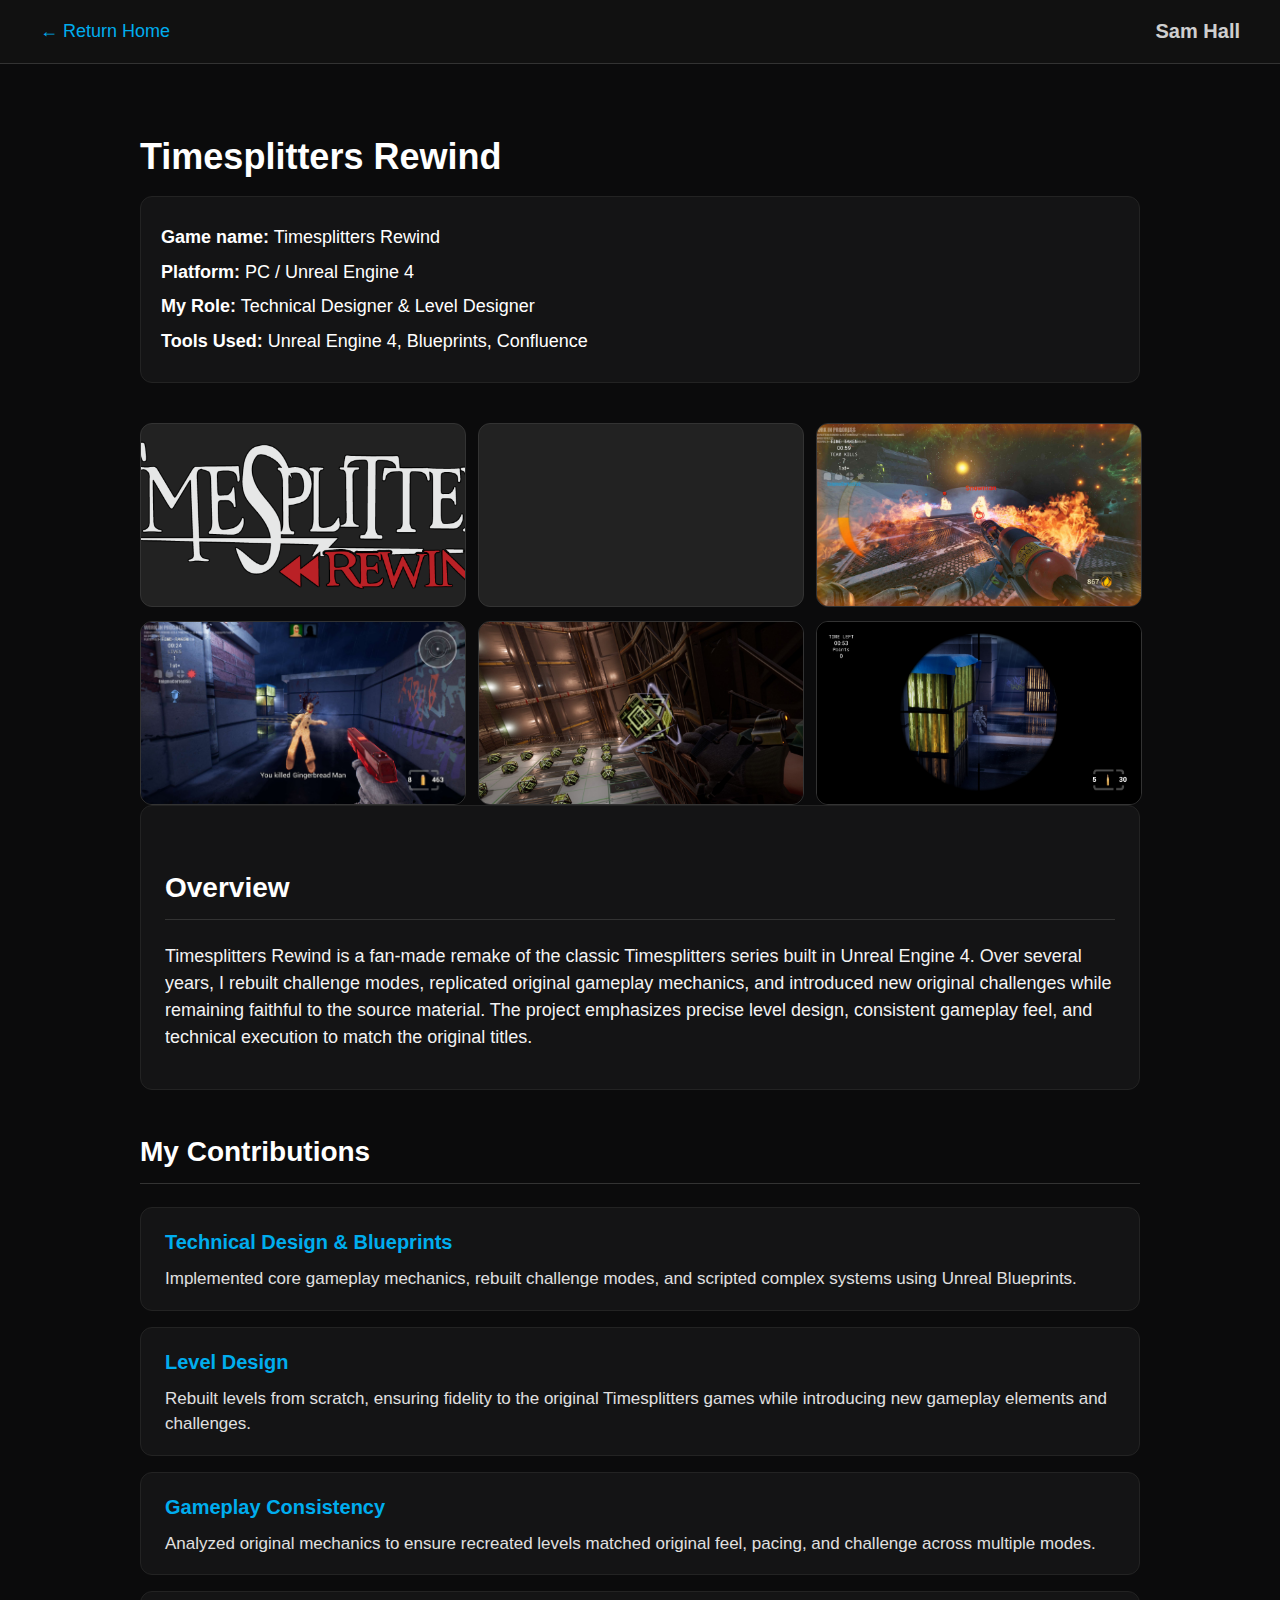
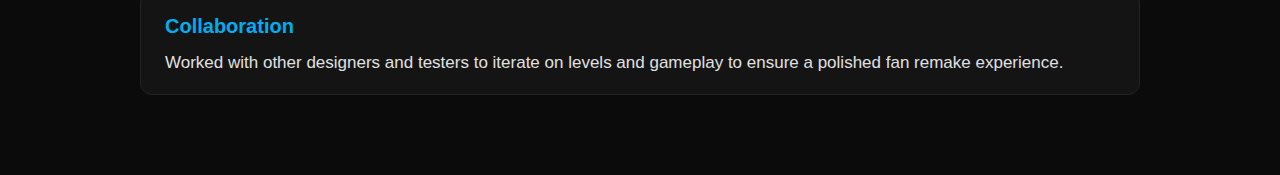
<file: timesplitters-rewind.html>
<!DOCTYPE html>
<html lang="en">
<head>
<meta charset="UTF-8">
<meta name="viewport" content="width=device-width, initial-scale=1.0">
<title>Timesplitters Rewind – Sam Hall</title>
<style>
    body {
        margin: 0;
        font-family: Arial, sans-serif;
        background: #0b0b0c;
        color: #fff;
    }

    /* Sticky header */
    header {
        position: sticky;
        top: 0;
        z-index: 1000;
        display: flex;
        justify-content: space-between;
        align-items: center;
        padding: 20px 40px;
        background: #111;
        border-bottom: 1px solid #333;
    }

    header a {
        text-decoration: none;
        color: #00adee;
        font-size: 18px;
    }

    header h1 {
        margin: 0;
        font-size: 20px;
        color: #fff;
        opacity: 0.8;
    }

    .container {
        max-width: 1000px;
        margin: auto;
        padding: 40px 20px 80px;
        line-height: 1.6;
    }

    h1 {
        font-size: 36px;
        margin-bottom: 10px;
    }

    h2 {
        margin-top: 40px;
        font-size: 28px;
        color: #fff; /* White headings */
        border-bottom: 1px solid #333;
        padding-bottom: 8px;
    }

    .quick-info {
        background: #141415;
        padding: 20px;
        border-radius: 12px;
        border: 1px solid #232323;
        margin-bottom: 40px;
    }

    .quick-info p {
        margin: 6px 0;
        font-size: 18px;
    }

    /* Media Grid */
    .media-grid {
        display: grid;
        grid-template-columns: repeat(3, 1fr);
        gap: 14px;
        margin-top: 40px;
    }

    .media-grid img,
    .media-grid iframe {
        width: 100%;
        aspect-ratio: 16/9;
        object-fit: cover;
        border-radius: 12px;
        border: 1px solid #333;
        background: #222;
        cursor: pointer;
    }

    /* Overlay */
    #overlay {
        position: fixed;
        top:0;
        left:0;
        width: 100vw;
        height:100vh;
        background: rgba(0,0,0,0.9);
        display: none;
        justify-content: center;
        align-items: center;
        z-index: 2000;
        flex-direction: row;
    }

    #overlay img, #overlay iframe {
        max-width: 90%;
        max-height: 90%;
        border-radius: 12px;
    }

    #prev, #next {
        position: absolute;
        top:50%;
        transform: translateY(-50%);
        font-size: 50px;
        color:#00adee;
        cursor:pointer;
        user-select: none;
        padding: 10px;
    }

    #prev { left: 20px; }
    #next { right: 20px; }

    #prev:hover, #next:hover { color:#fff; }

    /* Sections */
    .section-box {
        background-color: #141415;
        border: 1px solid #232323;
        border-radius: 12px;
        padding: 20px 24px;
        margin-bottom: 40px;
    }

    .section-box p {
        font-size: 18px;
        opacity: 0.95;
        line-height: 1.5;
    }

    /* Contributions cards */
    .contributions {
        display: flex;
        flex-direction: column;
        gap: 16px;
        margin-top: 20px;
    }

    .contribution-item {
        background-color: #141415;
        border: 1px solid #232323;
        border-radius: 12px;
        padding: 18px 24px;
        transition: transform 0.2s, box-shadow 0.2s;
    }

    .contribution-item h3 {
        margin: 0 0 8px 0;
        color: #00adee;
        font-size: 20px;
    }

    .contribution-item p {
        margin: 0;
        font-size: 17px;
        line-height: 1.5;
        color: #e0e0e0;
    }

    .contribution-item:hover {
        transform: translateY(-2px);
        box-shadow: 0 8px 16px rgba(0, 173, 238, 0.2);
    }

    @media (max-width: 900px) {
        .media-grid {
            grid-template-columns: repeat(2, 1fr);
        }
    }

    @media (max-width: 500px) {
        .media-grid {
            grid-template-columns: 1fr;
        }
    }
</style>
</head>
<body>

<header>
    <a href="index.html">← Return Home</a>
    <h1>Sam Hall</h1>
</header>

<div class="container">

    <h1>Timesplitters Rewind</h1>

    <div class="quick-info">
        <p><strong>Game name:</strong> Timesplitters Rewind</p>
        <p><strong>Platform:</strong> PC / Unreal Engine 4</p>
        <p><strong>My Role:</strong> Technical Designer & Level Designer</p>
        <p><strong>Tools Used:</strong> Unreal Engine 4, Blueprints, Confluence</p>
    </div>

    <!-- Media Grid -->
    <div class="media-grid">
        <img src="images/ts_keyart.png" class="zoomable">
        <iframe class="zoomable-video" src="https://www.youtube-nocookie.com/embed/ZzWSrgQ3eMI" allowfullscreen></iframe>
        <img src="images/ts_1.jpg" class="zoomable">
        <img src="images/ts_2.jpg" class="zoomable">
        <img src="images/ts_3.jpg" class="zoomable">
        <img src="images/ts_4.jpg" class="zoomable">
    </div>

    <!-- Overview -->
    <div class="section-box">
        <h2>Overview</h2>
        <p>
            Timesplitters Rewind is a fan-made remake of the classic Timesplitters series built in Unreal Engine 4.
            Over several years, I rebuilt challenge modes, replicated original gameplay mechanics, and introduced
            new original challenges while remaining faithful to the source material. The project emphasizes precise
            level design, consistent gameplay feel, and technical execution to match the original titles.
        </p>
    </div>

    <!-- Contributions -->
    <h2>My Contributions</h2>
    <div class="contributions">
        <div class="contribution-item">
            <h3>Technical Design & Blueprints</h3>
            <p>Implemented core gameplay mechanics, rebuilt challenge modes, and scripted complex systems using Unreal Blueprints.</p>
        </div>
        <div class="contribution-item">
            <h3>Level Design</h3>
            <p>Rebuilt levels from scratch, ensuring fidelity to the original Timesplitters games while introducing new gameplay elements and challenges.</p>
        </div>
        <div class="contribution-item">
            <h3>Gameplay Consistency</h3>
            <p>Analyzed original mechanics to ensure recreated levels matched original feel, pacing, and challenge across multiple modes.</p>
        </div>
        <div class="contribution-item">
            <h3>Collaboration</h3>
            <p>Worked with other designers and testers to iterate on levels and gameplay to ensure a polished fan remake experience.</p>
        </div>
    </div>

</div>

<!-- Overlay -->
<div id="overlay">
    <span id="prev">&#10094;</span>
    <span id="next">&#10095;</span>
</div>

<script>
const overlay = document.getElementById('overlay');
const mediaItems = [];
let currentIndex = 0;

// Gather all media items
document.querySelectorAll('.media-grid img, .media-grid iframe').forEach((el, index)=>{
    mediaItems.push(el);
    el.dataset.index = index;
    el.addEventListener('click', ()=> {
        currentIndex = index;
        showOverlay(currentIndex);
    });
});

const prevBtn = document.getElementById('prev');
const nextBtn = document.getElementById('next');

function showOverlay(index){
    const item = mediaItems[index];
    overlay.innerHTML = '';
    overlay.appendChild(prevBtn);
    overlay.appendChild(nextBtn);
    if(item.tagName === 'IMG'){
        const img = document.createElement('img');
        img.src = item.src;
        overlay.appendChild(img);
    } else if(item.tagName === 'IFRAME'){
        const iframe = document.createElement('iframe');
        iframe.src = item.src;
        iframe.allowFullscreen = true;
        overlay.appendChild(iframe);
    }
    overlay.style.display = 'flex';
}

function closeOverlay(){
    overlay.style.display = 'none';
    overlay.innerHTML = '';
    overlay.appendChild(prevBtn);
    overlay.appendChild(nextBtn);
}

overlay.addEventListener('click',(e)=>{
    if(e.target === overlay) closeOverlay();
});

prevBtn.addEventListener('click',(e)=>{
    e.stopPropagation();
    currentIndex = (currentIndex - 1 + mediaItems.length)%mediaItems.length;
    showOverlay(currentIndex);
});

nextBtn.addEventListener('click',(e)=>{
    e.stopPropagation();
    currentIndex = (currentIndex + 1)%mediaItems.length;
    showOverlay(currentIndex);
});

// Keyboard
document.addEventListener('keydown',(e)=>{
    if(overlay.style.display === 'flex'){
        if(e.key==='Escape') closeOverlay();
        else if(e.key==='ArrowRight'){
            currentIndex = (currentIndex + 1)%mediaItems.length;
            showOverlay(currentIndex);
        } else if(e.key==='ArrowLeft'){
            currentIndex = (currentIndex - 1 + mediaItems.length)%mediaItems.length;
            showOverlay(currentIndex);
        }
    }
});
</script>

</body>
</html>
</file>
